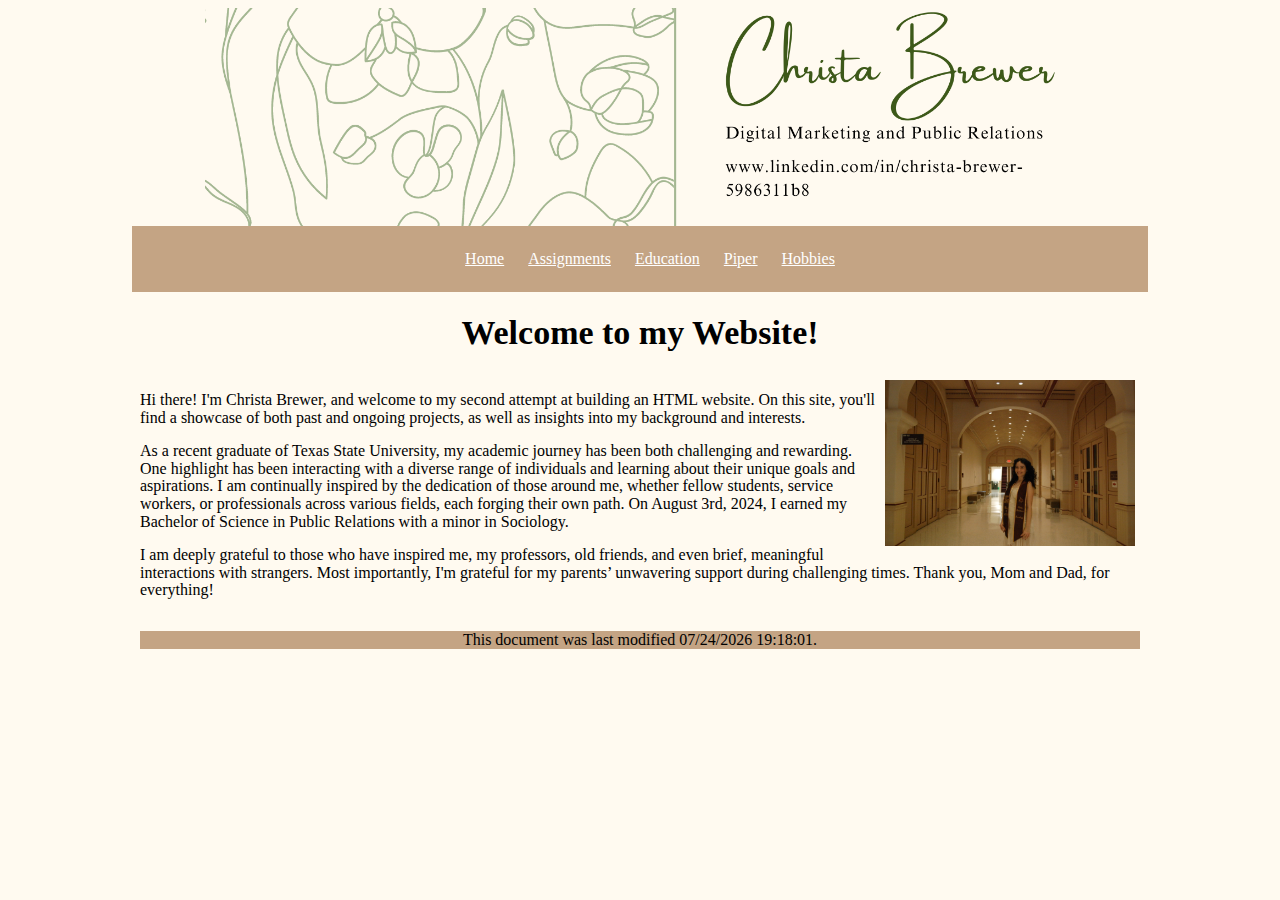
<file: index.html>
<!DOCTYPE html>
	<html>
	<head>
		<title>Christa's Website</title>
<link href="style.css" rel="stylesheet" type="text/css">
<style>
 .wrap {
   float: right; 
   margin: 5px;
  }
</style>
<meta name="description" content="Christa welcomes you to her website">
<meta name="keywords" content="HTML,gardening,piper">
<meta name="author" content="Christa">
<meta name="viewport" content="width=device-width, initial-scale=1.0">
	</head>

	<body>

	<div id="header">
		<img src="header.png" alt="website logo" class="logo">
	</div>
	<div id="nav" class="respond">
		<ul>
<li><a href="index.html">Home</a></li>
<li><a href="assignments.html">Assignments</a></li>
<li><a href="education.html">Education</a></li>
<li><a href="piper.html">Piper</a></li>
<li><a href="hobbies.html">Hobbies</a></li>
</ul>
</div>
<h1> Welcome to my Website! </h1>
<div id="section">
	<div class="wrap">
<img src="sjmc.jpeg"alt="Christa standing inside of Old Main on the Texas State University campus, next to School of Journalism and Mass Communication sign" width="250px">
</div>
<p> Hi there! I'm Christa Brewer, and welcome to my second attempt at building an HTML website. On this site, you'll find a showcase of both past and ongoing projects, as well as insights into my background and interests. </p>	

<p> As a recent graduate of Texas State University, my academic journey has been both challenging and rewarding. One highlight has been interacting with a diverse range of individuals and learning about their unique goals and aspirations. I am continually inspired by the dedication of those around me, whether fellow students, service workers, or professionals across various fields, each forging their own path. On August 3rd, 2024, I earned my Bachelor of Science in Public Relations with a minor in Sociology. </p>

<p> I am deeply grateful to those who have inspired me, my professors, old friends, and even brief, meaningful interactions with strangers. Most importantly, I'm grateful for my parents’ unwavering support during challenging times. Thank you, Mom and Dad, for everything!</p>

</div>

<div id="footer">
<p>This document was last modified <span id="date"></span>.</p>
<script>
document.getElementById("date").innerHTML = document.lastModified;
</script>
</div>

	</body>



	</html>
</file>
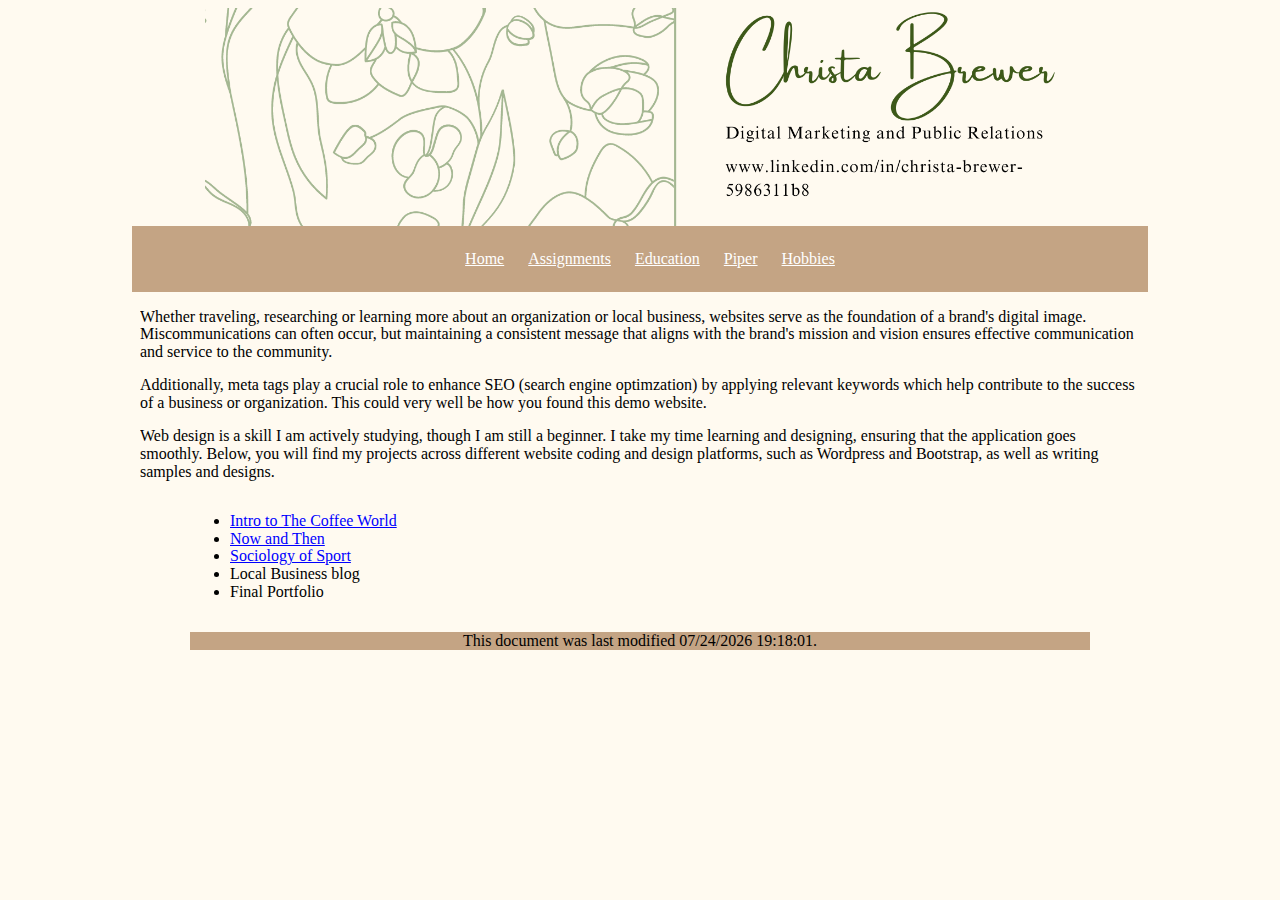
<file: assignments.html>
<!DOCTYPE html>
<html>
<head>
		<title>Website Design</title>
<link href="style.css" rel="stylesheet" type="text/css">
<meta name="description" content="Assignments page">
<meta name="keywords" content="HTML,gardening,Piper">
<meta name="author" content="Christa Brewer">
<meta name="viewport" content="width=device-width, initial-scale=1.0">
	</head>

<body>
	<div id="header">
		<img src="header.png" alt="website logo" class="logo">
		</div>
	<div id="nav">
	<ul>
<li><a href="index.html">Home</a></li>
<li><a href="assignments.html">Assignments</a></li>
<li><a href="education.html">Education</a></li>
<li><a href="piper.html">Piper</a></li>
<li><a href="hobbies.html">Hobbies</a></li>
</ul>
</div>

<div id="section">

<p> Whether traveling, researching or learning more about an organization or local business, websites serve as the foundation of a brand's digital image. Miscommunications can often occur, but maintaining a consistent message that aligns with the brand's mission and vision ensures effective communication and service to the community.</p>

<p> Additionally, meta tags play a crucial role to enhance SEO (search engine optimzation) by applying relevant keywords which help contribute to the success of a business or organization. This could very well be how you found this demo website. </p> 

<p> Web design is a skill I am actively studying, though I am still a beginner. I take my time learning and designing, ensuring that the application goes smoothly. Below, you will find my projects across different website coding and design platforms, such as Wordpress and Bootstrap, as well as writing samples and designs. </p>

<div id="section">
<ul>
<li><a href="https://christabrewer.com/p3/" target="_blank">Intro to The Coffee World</a> </li>
<li><a href="https://www.dropbox.com/scl/fi/ymyeyl1wyoiue3eezxz0i/Brewer_NowandThen3383.254.docx?rlkey=v4y5m8in96zzbflmw4jdwafrj&st=6sg6fxk3&dl=0"> Now and Then</a> </li>
<li><a href="https://www.dropbox.com/scl/fi/tz7xp6ga2gyoqqxxkzlvq/3340BrewerSociologySport-2.pdf?rlkey=imda9o48f8qo00udncnch8qyb&st=07wels2e&dl=0">Sociology of Sport</a> </li>
<li>Local Business blog</li>
<li>Final Portfolio</li>
</ul>
</div>
<div id="footer">
<p>This document was last modified <span id="date"></span>.</p>
<script>
document.getElementById("date").innerHTML = document.lastModified;
</script>
</div>

</body>
</html>
</file>
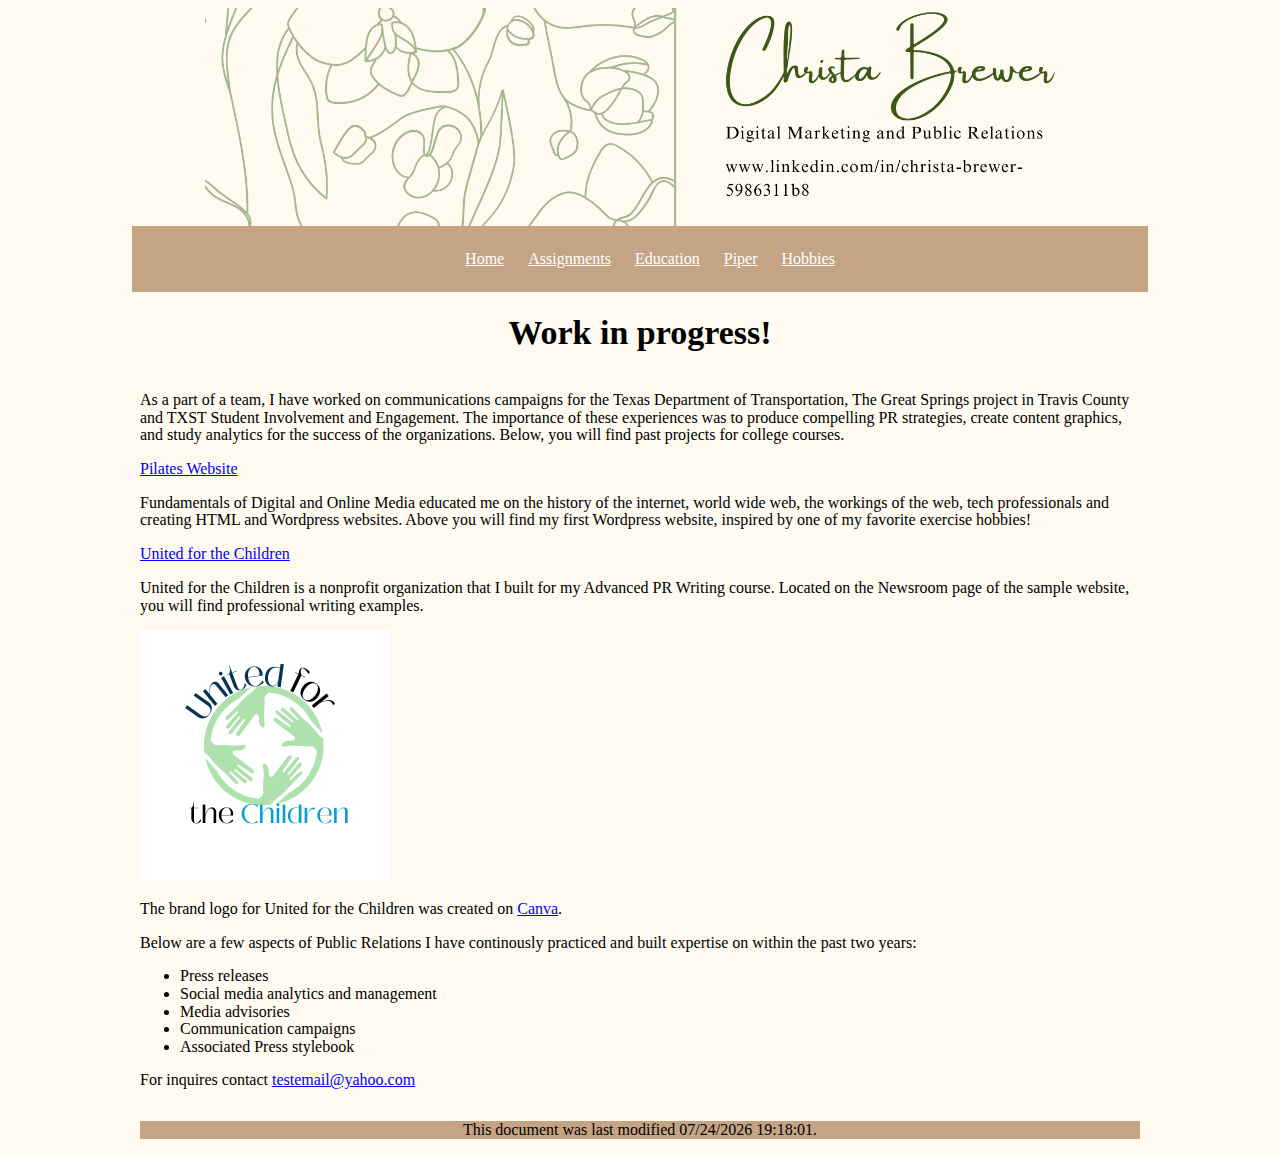
<file: education.html>
<!DOCTYPE html>
<html>
<head>
		<title>Education</title>
<link href="style.css" rel="stylesheet" type="text/css">
<meta name="description" content="Author describes work done for university">
<meta name="keywords" content="HTML,gardening,piper">
<meta name="author" content="Christa Brewer">
<meta name="viewport" content="width=device-width, initial-scale=1.0">
	</head>

<body>

	
	<div id="header">
		<img src="header.png" alt="website logo" class="logo">
	</div>
	<div id="nav">
	<ul>
<li><a href="index.html">Home</a></li>
<li><a href="assignments.html">Assignments</a></li>
<li><a href="education.html">Education</a></li>
<li><a href="piper.html">Piper</a></li>
<li><a href="hobbies.html">Hobbies</a></li>
</ul>
</div>
<h1> Work in progress! </h1> 

<div id="section">
<p> As a part of a team, I have worked on communications campaigns for the Texas Department of Transportation, The Great Springs project in Travis County and TXST Student Involvement and Engagement. The importance of these experiences was to produce compelling PR strategies, create content graphics, and study analytics for the success of the organizations.
Below, you will find past projects for college courses. 
 </p>

<a href="https://masteringpilates.wordpress.com/" target="_blank">Pilates Website</a>
<p>Fundamentals of Digital and Online Media educated me on the history of the internet, world wide web, the workings of the web, tech professionals and creating HTML and Wordpress websites. Above you will find my first Wordpress website, inspired by one of my favorite exercise hobbies! </p>

<a href="https://christajbrewer.wixsite.com/united-for-children" target="_blank">United for the Children</a>
<p> United for the Children is a nonprofit organization that I built for my Advanced PR Writing course. Located on the Newsroom page of the sample website, you will find professional writing examples. </p>
<img src="unitedforchildren.png" alt= "graphic design with hands colliding in the shape of the earth" width = 300 px>
<p> The brand logo for United for the Children was created on <a href="https://www.canva.com/" target="_blank">Canva</a>. </p>

<p>Below are a few aspects of Public Relations I have continously practiced and built expertise on within the past two years:</p>
<ul>
<li>Press releases</li>
<li>Social media analytics and management</li>
<li>Media advisories</li>
<li>Communication campaigns</li>
<li> Associated Press stylebook </li>
</ul>


<p> For inquires contact <a href="mailto:christajbrewer@gmail.com" target="_top">testemail@yahoo.com</a> </p>
</div>

<div id="footer">
<p>This document was last modified <span id="date"></span>.</p>
<script>
document.getElementById("date").innerHTML = document.lastModified;
</script>
</div>

</body>
</html>
</file>
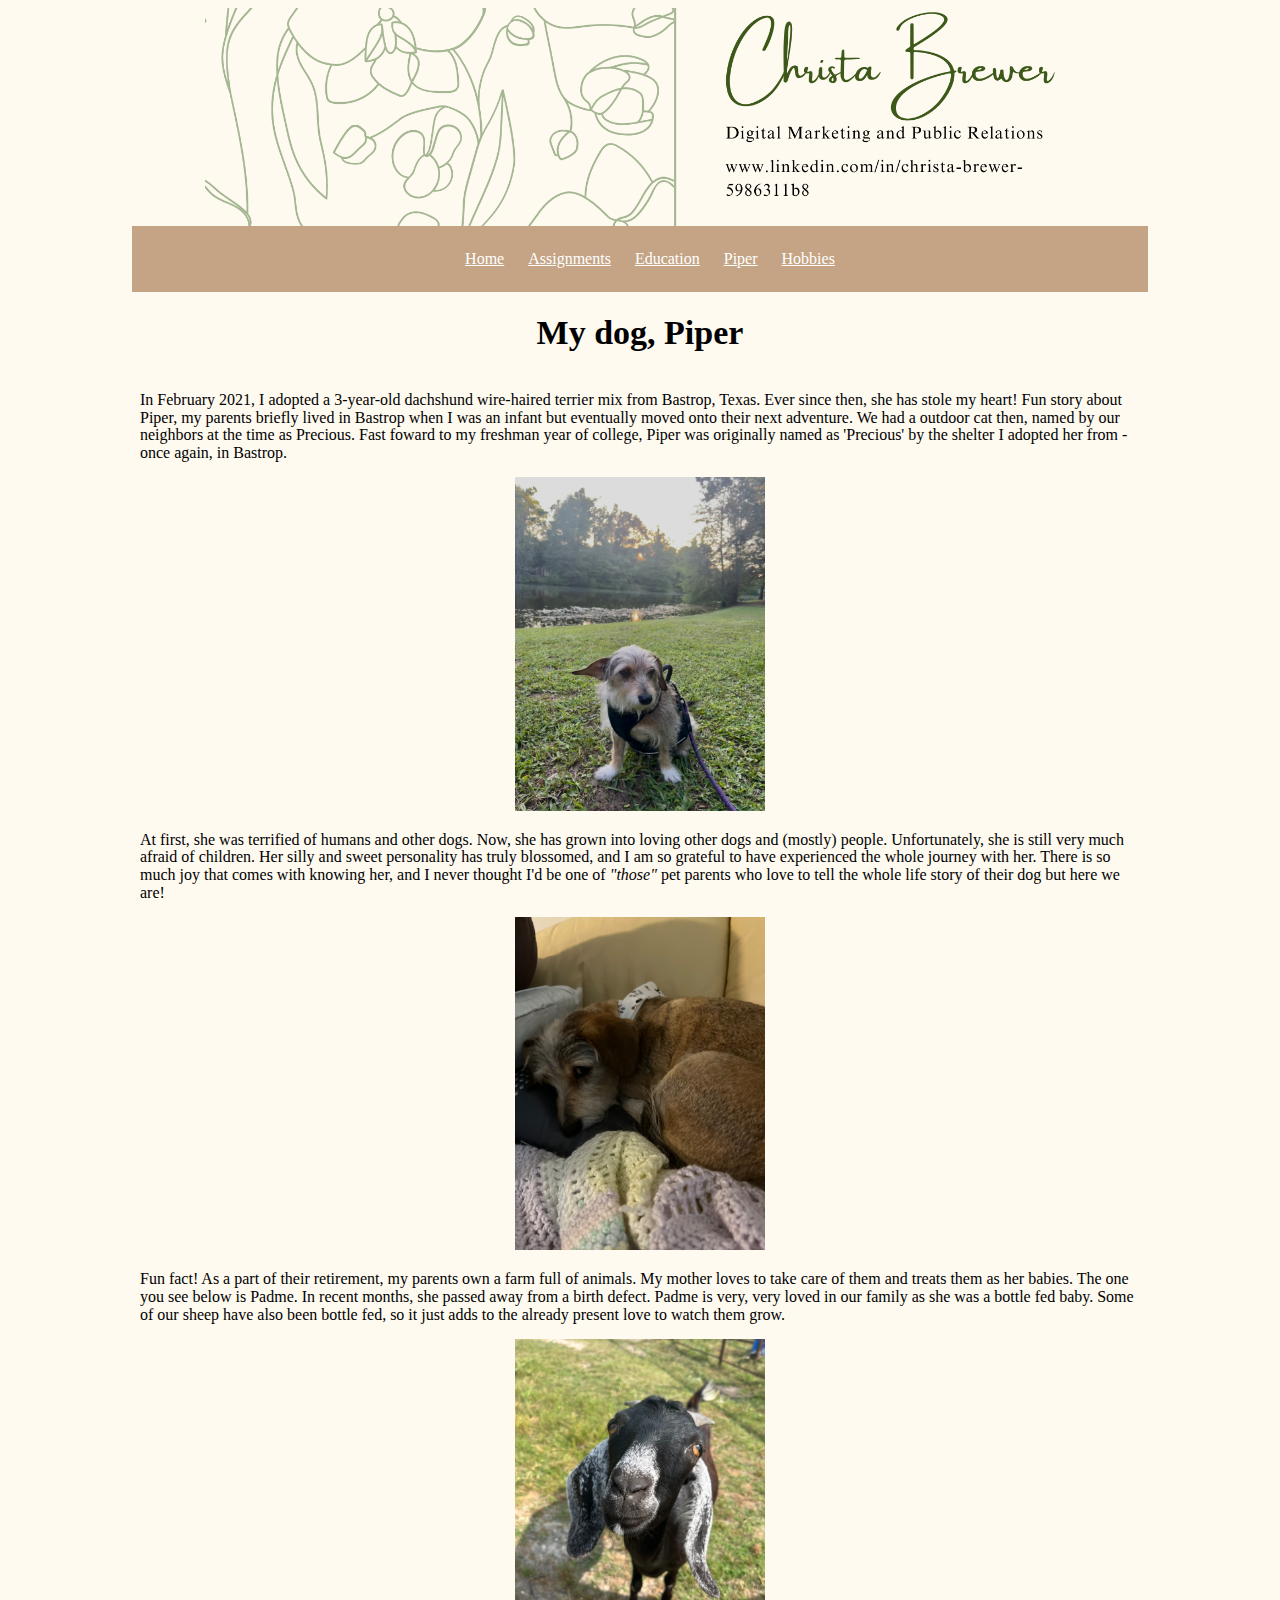
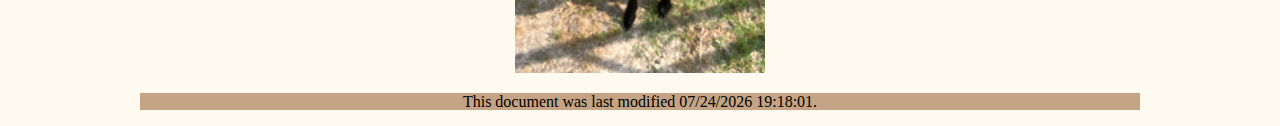
<file: piper.html>
<!DOCTYPE html>
<html>
<head>
		<title>Piper</title>
		<link href="style.css" rel="stylesheet" type="text/css">
		<meta name="description" content="Description of author's dog">
<meta name="keywords" content="HTML,gardening,piper">
<meta name="author" content="Christa Brewer">
<meta name="viewport" content="width=device-width, initial-scale=1.0">
	</head>
<body>

	<div id="header">
		<img src="header.png" alt="website logo" class="logo">
		</div>
	<div id="nav">
	<ul>
<li><a href="index.html">Home</a></li>
<li><a href="assignments.html">Assignments</a></li>
<li><a href="education.html">Education</a></li>
<li><a href="piper.html">Piper</a></li>
<li><a href="hobbies.html">Hobbies</a></li>
</ul>
</div>
<center> <h1> My dog, Piper </h1> </center>
<div id="section">
<p> In February 2021, I adopted a 3-year-old dachshund wire-haired terrier mix from Bastrop, Texas. Ever since then, she has stole my heart! Fun story about Piper, my parents briefly lived in Bastrop when I was an infant but eventually moved onto their next adventure. We had a outdoor cat then, named by our neighbors at the time as Precious. Fast foward to my freshman year of college, Piper was originally named as 'Precious' by the shelter I adopted her from - once again, in Bastrop.</p> 
<center> <img src="sillypip.jpeg" alt= "picture of tan dog with her face in a cup" width=320 px> </center>
<p> At first, she was terrified of humans and other dogs. Now, she has grown into loving other dogs and (mostly) people. Unfortunately, she is still very much afraid of children. Her silly and sweet personality has truly blossomed, and I am so grateful to have experienced the whole journey with her. There is so much joy that comes with knowing her, and I never thought I'd be one of <i>"those"</i> pet parents who love to tell the whole life story of their dog but here we are!</p>
<center> <img src="sneakypip.jpeg" alt= "picture of tan dog sitting on blankets" width=320px></center>
<p> Fun fact! As a part of their retirement, my parents own a farm full of animals. My mother loves to take care of them and treats them as her babies. The one you see below is Padme. In recent months, she passed away from a birth defect. Padme is very, very loved in our family as she was a bottle fed baby. Some of our sheep have also been bottle fed, so it just adds to the already present love to watch them grow. </p>

<center> <img src="goat.jpeg"alt="up close picture of goat with floppy ears"width=320px> <center>
</div>

<div id="footer">
<p>This document was last modified <span id="date"></span>.</p>
<script>
document.getElementById("date").innerHTML = document.lastModified;
</script>
</div>



</body>


</html>
</file>
<file: style.css>
/* WEBSITE */
body {
  font-family:serif typeface ;
  background: floralwhite ;
}

/* DIVS */

#header {
  background:floralwhite;
  width:90%;
  max-width:870px;
  position:relative;
  margin:auto;
}


#nav {
  background:#C4A484;
  position: relative;
  width: 90% ;
  max-width:1000px;
  margin: auto;
  color:#B2AC88 ;
  padding:8px;
}

#section {
  background:floralwhite;
  position: relative;
  width:90%;
  max-width:1000px ;
  margin: auto;
  overflow: hidden;
}

#footer {
  background:#C4a484 ;
  color:#ffaf0 ;
  text-align:center ;
  position: relative;
  width:90% ;
  max-width:1000px ;
  margin: auto;
}

/* NAV */

#nav ul {
    text-align: center;
}
#nav li {
    display: inline-block;
    padding-right: 20px ;
}
#nav a {
  color:white;
  text-decoration:underline;
  }

 #nav a:hover {
  color:forestgreen ;
  font-weight:400 ;
}

/* LINKS */

a {
  color:blue ;
  font-weight:400;
}

a:visited {
  color:purple;
  font-weight:400;
}

a:hover {
  color:purple ;
  font-weight:400 ;
}

/* TEXT */

h1 {
  font-size:34px;
  font-family: ;
  font-weight:700;
  text-align:center ;
}


p {
  font-size:16px ;
  font-weight:400 ;
  line-height:110%;
}

li {
  font-size:16px ;
  font-weight:400 ;
  line-height:110% ;
}

/* TABLE */
table {
  border-collapse: collapse;
  width:50%;
  margin:10px ;
  
}

th, td {
  border:10px solid;
  padding:10px;
  text-align:center ;
}

th {
  background-color:#c292a1;
  font-weight:400;
}

tr{
  background-color:white;
  font-weight:400;
}


/* IMAGES */

img.float-center {
  float:center;
  margin-right:zero;
  width:auto ;
  padding:70px ;
}

img {
  width:250px ;
  height: auto;
}

img.logo {
  width:100%;
  height: auto;
  display: block;
  margin: 0 auto;
  }

  /* SIDEBAR */

.sidebar {
float: right;
width: 30%;
height: auto;
margin-left: auto;
margin-right: auto;
padding: ;
}  

.sidebar-bottom {
display: none;
}

@media screen and (max-width: 930px) {

.sidebar {
display: none;
}

.sidebar-bottom {
display: block;
width: 95%;
max-width: 1000px;
height: auto;
margin: auto;
}
}
</file>
